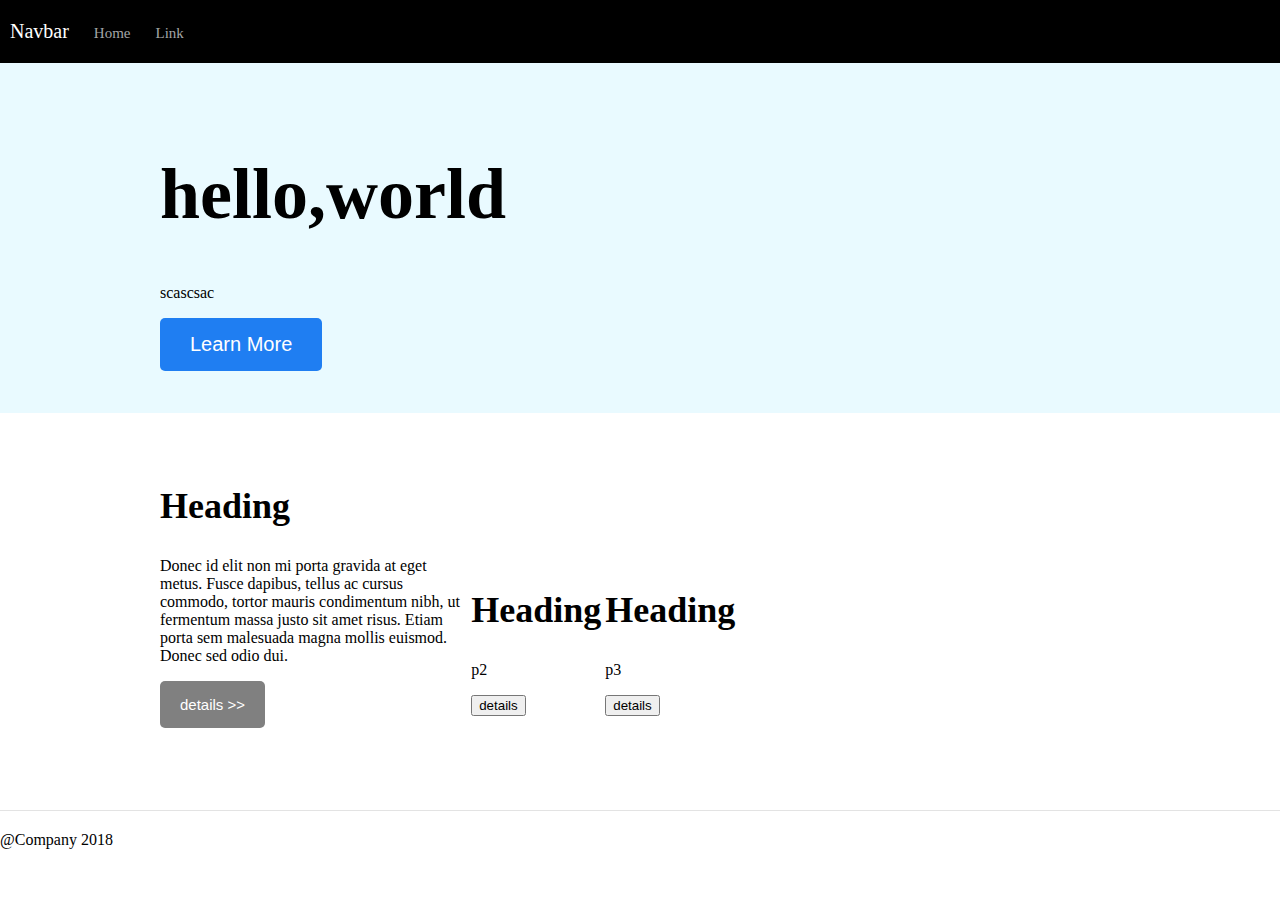
<file: homeworks/week2/hw1/index.html>
<head>
<meta charset="UFT-8" />
<meta name = "viewport" content = "width=device-width, initial-scale=1" />
<meta name="description" content="This is Mentor Program Week2 hw1.">

<link rel="stylesheet" type="text/css" href="style.css" />

<title>week2 hw1</title>
<body>
    <nav>
        <div class="nav-title">Navbar</div>
        <div class = "menu">
        <ul>
            <li><a>Home</a></li>
            <li><a>Link</a></li>
        </ul>
        </div>
    </nav>

    <header class="header">
        <div class="wrapper">
        <h1 class="title">hello,world</h1>
        <p>
            scascsac
        </p>
        <button class="btn-header">Learn More</button>
        </div>
    </header>

    <div class="wrapper">
        <div class="pack">
            <h2>Heading</h2>
            <p>Donec id elit non mi porta gravida at eget metus. Fusce dapibus, tellus ac cursus commodo, tortor mauris condimentum nibh, ut fermentum massa justo sit amet risus. Etiam porta sem malesuada magna mollis euismod. Donec sed odio dui.</p>
            <button class="btn-pack" name="details1">details &#062;&#062;</button>
        </div>
        <div class="pack">
            <h2>Heading</h2>
            <p>p2</p>
            <button>details</button>
        </div>
        <div class="pack">
            <h2>Heading</h2>
            <p>p3</p>
            <button>details</button>
        </div>
    </div>
    <footer>
        <div>@Company 2018</div>
    </footer>
</body>

</head>
</file>
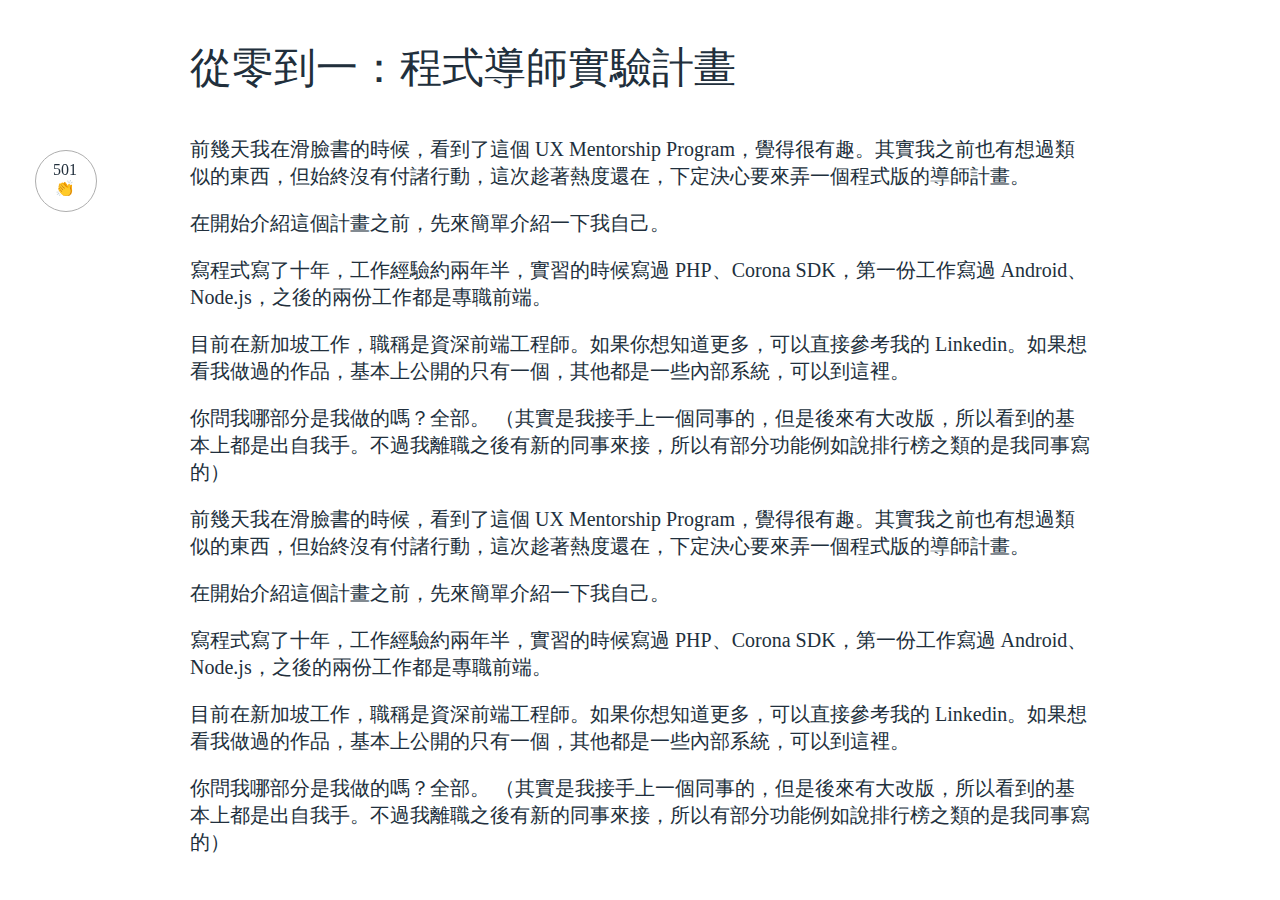
<file: homeworks/week2/hw2/index.html>
<!DOCTYPE html>
<head>
    <meta charset="UTF-8" />
	<meta name="viewport" content="width=device-width, initial-scale=1" />
	<meta name="description" content="This is Mentor Program Week2 hw2" />

    <title>Kris's hw2</title>

    <style>

        body{
            color:     #212f3c;
        }
    
        .clap{
            position: fixed;
            top: 150px;
            left: 35px;
            width: 60px;
            height: 60px;
            border-radius: 99em;
            border-style: solid;
            border-color: #ADADAD;
            border-width: 1px;
        }
    
        .clap:hover{
            border-color: #2F4F4F;
            cursor: pointer;
        }
        .clap-num{
            position:absolute;
            top: 10px;
            left: 17px;
        }
    
        .clap-hands{
            position:absolute;
            top: 28px;
            left: 19px;
        }
    
        .wrapper{
            margin: 30px auto;
            max-width: 900px;
            padding: 0 35px;
        }
    
        .title{
            font-size: 42px;
            margin: 40px 0;
        }
    
        .article{
            font-size: 20px;
        }
    
    
    
        @media screen and (max-width: 1120px){
            .clap{
                display: none;
            }
        }
    
        @media screen and (max-width: 900px){
            .title{
                font-size: 32px;
            }
    
            .article{
                font-size:  16px;
            }
        }
    
        </style>
</head>
<body>
    <div class="clap">
		<div class="clap-num">
			501
		</div>
		<div class="clap-hands">
			&#x1F44F;
		</div>
    </div>
    <div class="wrapper">
		<div class="title">
			從零到一：程式導師實驗計畫
		</div>
		<div class="article">
			<p>
				前幾天我在滑臉書的時候，看到了這個 UX Mentorship Program，覺得很有趣。其實我之前也有想過類似的東西，但始終沒有付諸行動，這次趁著熱度還在，下定決心要來弄一個程式版的導師計畫。 
			</p>
			<p>
				在開始介紹這個計畫之前，先來簡單介紹一下我自己。 
			</p>
			<p>
				寫程式寫了十年，工作經驗約兩年半，實習的時候寫過 PHP、Corona SDK，第一份工作寫過 Android、Node.js，之後的兩份工作都是專職前端。
			</p>
			<p>
				目前在新加坡工作，職稱是資深前端工程師。如果你想知道更多，可以直接參考我的 Linkedin。如果想看我做過的作品，基本上公開的只有一個，其他都是一些內部系統，可以到這裡。
			</p>
			<p>
				你問我哪部分是我做的嗎？全部。 （其實是我接手上一個同事的，但是後來有大改版，所以看到的基本上都是出自我手。不過我離職之後有新的同事來接，所以有部分功能例如說排行榜之類的是我同事寫的） 
			</p>
			<p>
				前幾天我在滑臉書的時候，看到了這個 UX Mentorship Program，覺得很有趣。其實我之前也有想過類似的東西，但始終沒有付諸行動，這次趁著熱度還在，下定決心要來弄一個程式版的導師計畫。 
			</p>
			<p>
				在開始介紹這個計畫之前，先來簡單介紹一下我自己。 
			</p>
			<p>
				寫程式寫了十年，工作經驗約兩年半，實習的時候寫過 PHP、Corona SDK，第一份工作寫過 Android、Node.js，之後的兩份工作都是專職前端。 
			</p>
			<p>
				目前在新加坡工作，職稱是資深前端工程師。如果你想知道更多，可以直接參考我的 Linkedin。如果想看我做過的作品，基本上公開的只有一個，其他都是一些內部系統，可以到這裡。
			</p>
			<p>
				你問我哪部分是我做的嗎？全部。 （其實是我接手上一個同事的，但是後來有大改版，所以看到的基本上都是出自我手。不過我離職之後有新的同事來接，所以有部分功能例如說排行榜之類的是我同事寫的） 
			</p>
		</div>
	</div>
</body>
</file>
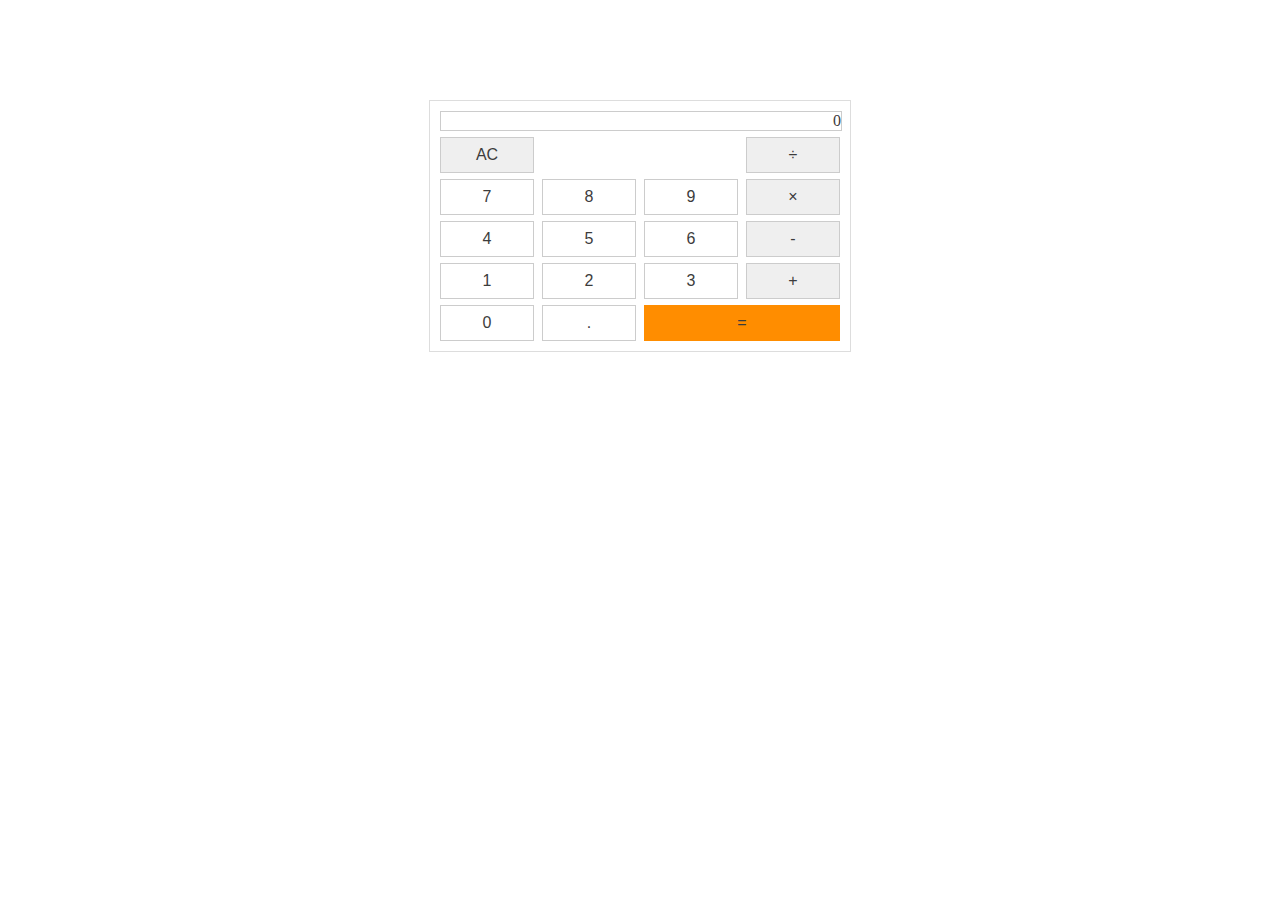
<file: homeworks/week4/hw1/index.html>
<!DOCTYPE html>
<html lang="zh-Hant-TW">
<head>
	<meta charset="UTF-8" />
	<meta name="viewport" content="width=device-width, initial-scale=1" />

	<title>week4 hw1</title>

	<style>

		body{
			margin:0;
		}
		.wrapper{
		width: 400px;
        margin: 100px auto;
        padding: 10px;
        border-width: 1px;
        border-style: solid; 
        border-color: #DDDDDD;
		}
		#result{
			width: 100%;
			border-width: 1px;
			border-style: solid; 
			border-color: #CCCCCC;
			text-align: right;
			color: #3c3c3c;
		}
		
		.row{
			display: flex;
			justify-content: space-between;
		  }
		  .row-btn{
			display: flex;
        	justify-content: space-between;
		  }
		  .row-btn > button{
			width: 94px;
			height: 36px;
			display: inline-block;
			margin-top: 6px;
			border-width: 1px;
			border-style: solid; 
			border-color: #CCCCCC;
			font-family: sans-serif;
			font-size: 16px;
			color: #3c3c3c;
		}
		  .row-btn > button:hover{
			  cursor: pointer;
			  border-color: #AAAAAA;
		  }
		  .nums{
			background: #FFFFFF;
			}
			#equal{
        width: 196px;
        background: #ff8d00;
        border-style: none;
      }

      #equal:hover{
        background: #ea8200;
      }
		/* .row-btn{
			display: inline-block;
		} */
	</style>

	<script>

		let operator = '',
			perand = '0',
          	hasOperator = false;

		/* DOMContentLoaded事件是當document被完整的讀取跟解析後就會被觸發
        不會等待 stylesheets, 圖片和subframes完成讀取 */
        
        /* 如果 <script> 被放在 <link rel="stylesheet" ...>後面的話
        須等到前面的stylesheet載入並完成解析，此時 DOMContentLoaded才會被觸發。 */

		document.addEventListener('DOMContentLoaded', ()=>{

		/* 
			document.querySelector('.btn-pad').addEventListener("click", function(e){
  			document.getElementById("demo").innerHTML = e;
			下面的寫法等於上面的寫法,只是function寫法不同
		}); */
        document.querySelector('.btn-pad').addEventListener('click', e =>{

			// 將id="result"的元素取出放到result中
          let result = document.getElementById('result');
          
		  /*  e(如果是滑鼠點擊,為object MouseEvent)的
		  e.target=>滑鼠點擊目標,如果是按鈕則為 HTMLButtonElement 
		  e.target.className => 就是該Button元素(Element)的className
		  */
          if( e.target.className === 'nums' ){

			//如果結果欄位不為0,且沒有任何暫存運算子
            if( result.innerText !== '0' && !hasOperator ){

				//如果點擊的目標(e.target)的innerText是小數點
              if( e.target.innerText === '.' ) {

                //檢查是否重複按了小數點,如果沒有點過小數點,則將result欄位的值加上小數點符號
                if( !result.innerText.includes('.') ) result.innerText += e.target.innerText;

              }
			  //如果點擊的目標(e.target)的innerText不是小數點,是數字,就可以直接加上
			  else{

                result.innerText += e.target.innerText;

              }

            }
			//如果結果欄位不為0,且已經暫存運算子(hasOperator = true 表示上一輪按了operator)
			//這裡是處理result欄位顯示的數字,還沒做運算處理
			else if( result.innerText !== '0' && hasOperator){

              //hasOperator = true 表示上一輪按了operator
			  //選了小數點,再顯示結果的地方顯示需要運算的數字並加上0.
              if( e.target.innerText === '.' ) result.innerText = '0.';
			  //沒有點選小數點,則直接顯示要做運算的數字
              else result.innerText = e.target.innerText;
				//將hasOperator設為false
              hasOperator = false;

            }else{
				
			  //如果結果欄位是0,而且點選小數點,直接在結果欄位後面加上小數點
              if( e.target.innerText === '.' ) result.innerText += e.target.innerText;
			  
			  //其他則直接在結果欄位顯示數字
              else result.innerText = e.target.innerText;
            }
          }
		  //如果點選的是運算子,將螢幕上的數字暫存,並將運算子(e.target.innerText)暫存
          if(e.target.className === 'operator'){

            //如果按了operator 將螢幕上的數字與operator暫存
            operand = result.innerText;

            operator = e.target.innerText;

            //hasOperator = true 表示下一輪按新數字
            hasOperator = true;

          }
		  /* 點選 = 按鈕,對暫存的運算子做判斷
		  在螢幕(result.innerText)上顯示結果
		  因為有可能有小數點,需要用parseFloat轉換成浮點數作運算 
		  operand為原始暫存的數字,result.innerText為點選運算子後,選擇的數字
		  所以要用原始暫存的數字對result.innerText進行運算
		  */
           if( e.target.id === 'equal' ){

            if( operator === '+' ) result.innerText = parseFloat( operand ) + parseFloat( result.innerText );
            if( operator === '-' ) result.innerText = parseFloat( operand ) - parseFloat( result.innerText );
            if( operator === '×' ) result.innerText = parseFloat( operand ) * parseFloat( result.innerText );
            if( operator === '÷' ) result.innerText = parseFloat( operand ) / parseFloat( result.innerText );

          }

		  /* 選擇AC表示清空,對螢幕上的內容變更為0還有operator暫存清空,還有operand變更為0
		  */
          if( e.target.id === 'ac' ){

             result.innerText = '0';
             operator = '';
             operand = '0';

          }
        })
      })
	</script>

</head>
<body>
	<div class="wrapper">

			<div id="result">0</div>
			
			<div class="btn-pad">
	  
			  <div class="row-btn">
				<button id="ac">AC</button>
				<button class="operator">÷</button>
			  </div>
	  
			  <div class="row-btn">
				<button class="nums">7</button>
				<button class="nums">8</button>
				<button class="nums">9</button>
				<button class="operator">×</button>
			  </div>
	  
			  <div class="row-btn">
				<button class="nums">4</button>
				<button class="nums">5</button>
				<button class="nums">6</button>
				<button class="operator">-</button>
			  </div>
	  
			  <div class="row-btn">
				<button class="nums">1</button>
				<button class="nums">2</button>
				<button class="nums">3</button>
				<button class="operator">+</button>
			  </div>
	  
			  <div class="row-btn">
				<button class="nums">0</button>
				<button class="nums">.</button>
				<button id="equal">=</button>
			  </div>
	  
			</div>
		  </div>
</body>
</html>
</file>
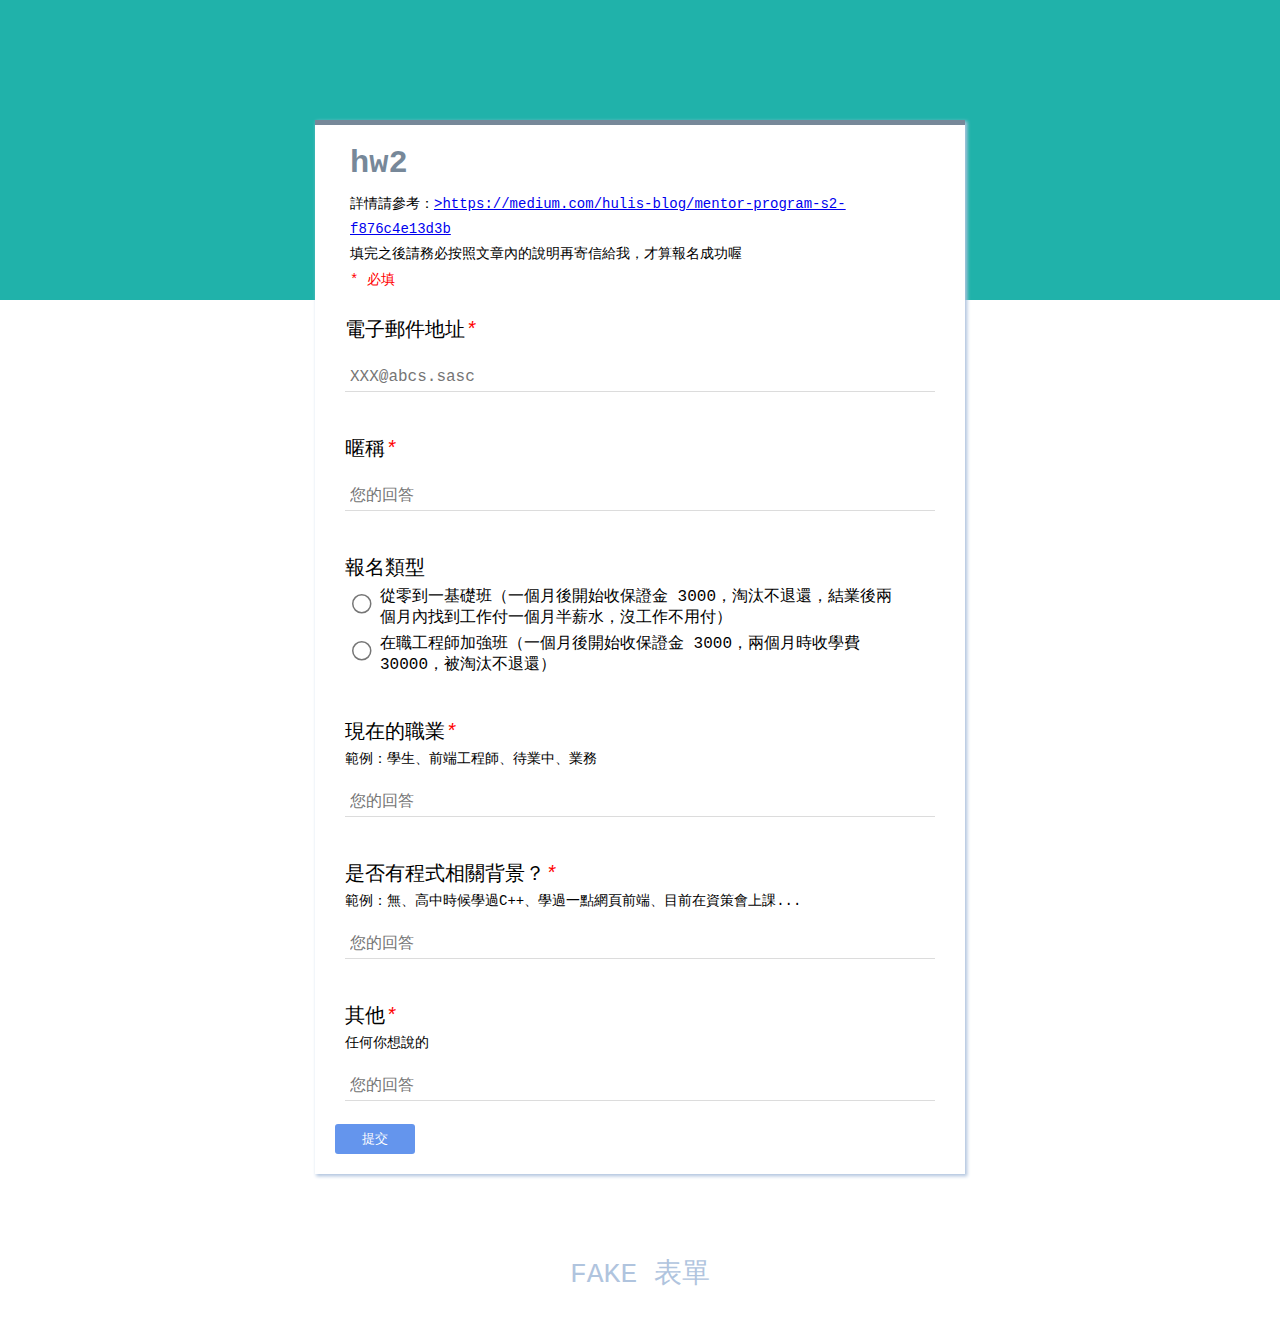
<file: homeworks/week4/hw2/index.html>
<!DOCTYPE html>
<html lang="zh-Hant-TW">
	<head>
        <meta charset="UTF-8" />
        <meta name="viewport" content="width=device-width, initial-scale=1" />
        <title>Form</title>
    <style>
        *{
            margin: 0;
            padding: 0;
            box-sizing: border-box;
            font-family: 'Courier New', Courier, monospace;
        }
        .banner{
            background-color: lightseagreen;
            width: 100%;
            height: 40%;
            position: absolute;
            z-index: -1;
        }
        footer{
            padding: 50px;
            width: 80%;
            text-align: center;
            position: relative;
            top: 150px;
            margin: 0 auto;
            font-size: 28px;
            color: lightsteelblue;

        }
        .container{
            position: relative;
            top: 120px;
            background-color: white;
            max-width: 650px;
            border-top: 5px solid lightslategray;
            padding: 20px ;
            margin: 0 auto;
            box-shadow: 1.8px 1.8px 3.5px 1px lightsteelblue;
        }
        @media screen and (max-width: 500px){
            .banner{
                height: 25%;
            }
            .container{
                top: 80px;
            }
        }
        @media screen and (max-width: 700px){
            .container{
                width: 80%;
            }
        }
        @media screen and (min-width: 900px){
            .banner{
                height: 300px;
            }
        }
        .header{
            padding-left: 15px;
        }
        .header h1{
            color: lightslategray;
        }
        .description{        
            margin-top: 10px;    
            font-size: 14px;
            line-height: 1.8em;
        }
        .question{
            padding: 20px 10px;
            margin: 3px 0;
            display: flex;
            flex-direction: column;
            font-size: 20px;
            border-radius: 2px;
        }
        .question .example{
            margin-top: 5px;
            font-size: 14px;
        }
        .question input{
            margin-top: 20px;
            padding: 5px;
            font-size: 16px;
            border: none;
            border-bottom: 1px solid gainsboro;
            transition: border 0.3s ease-in;
        }
        input:focus{
            border-bottom: 3px solid #db4437;
        }

        .invalid{
            color: #db4437;
            margin-top: 15px;
            font-size: 16px;
        }
        .fieldset, 
        .fieldset * {
            margin: 0;
            border: none;
            padding: 0;
        }
        .radiochoose{
            display: flex;
            align-content: flex-start;
            padding-left: 5px;
            margin-top: 5px;
        }
        .radioinput{
            position: relative;
            width: 30px;
        }
        input[type='radio']{
            border: none;
            border-bottom: 1px solid gray;
            margin: 0;
            padding: 0;
            text-align: center;
            position: absolute;
            top: 50%;
            left: 50%;
            transform: scale(1.5) translate(-50%,-50%)

        }
        .radiolabel{
            display: block;
            width: 90%;
            font-size: 16px;
        }
        .submit{
            width: 80px;
            height: 30px;
            padding: 5px;
            background-color: cornflowerblue;
            border: none;
            color: white;
            border-radius: 3px;
        }
        .submit:hover{
            cursor: pointer;
        }
    </style>
    </head>

	<body>
        <div class="background">
            <div class='banner'></div>
            <div class='container'>
            <header class='header'>
                <h1>hw2</h1>
                <div class='description'>
                <p>
                        詳情請參考：<a href="https://medium.com/hulis-blog/mentor-program-s2-f876c4e13d3b" target="_blank">>https://medium.com/hulis-blog/mentor-program-s2-f876c4e13d3b</a>
                </p>
                <p>填完之後請務必按照文章內的說明再寄信給我，才算報名成功喔</p>
                <p style="color:red;">* 必填</p>
                </div>
            </header>
            <form action='success.html'>
                <div class="question">
                    <span>電子郵件地址<em style="color: red">*</em></span>
                    <input type="text" name="email" placeholder="XXX@abcs.sasc" required>
                </div>
                <div class="question">
                    <span>暱稱<em style="color: red">*</em></span>
                    <input type="text" name="nickname" placeholder="您的回答" required>
                </div>
                <div class="question">
                    <fieldset class='fieldset'>
                        <legend class='legend'>報名類型</legend>
                        <div class="radiochoose">
                            <div class='radioinput'><input type='radio' id='beginner' name='class' value='beginner' required></div>
                            <div class='radiolabel'><label for='beginner'>從零到一基礎班（一個月後開始收保證金 3000，淘汰不退還，結業後兩個月內找到工作付一個月半薪水，沒工作不用付）</label></div>
                        </div>
                        <div class='radiochoose'>
                            <div class='radioinput'><input type='radio' id='engineer' name='class' value='engineer'></div>
                            <div class='radiolabel'><label for='engineer'>在職工程師加強班（一個月後開始收保證金 3000，兩個月時收學費 30000，被淘汰不退還）</label></div>
                        </div>
                    </fieldset>
                </div>

                <div class='question'>
                    <span>現在的職業<em style="color:red;">*</em></span>
                    <span class='example'>範例：學生、前端工程師、待業中、業務</span>
                    <input type="text"" name='job' placeholder='您的回答' required>
                </div>
                <div class="question">
                    <span>是否有程式相關背景？<em style="color:red;">*</em></span>
                    <span class="example">範例：無、高中時候學過C++、學過一點網頁前端、目前在資策會上課...</span>
                    <input type="text" name='background' placeholder='您的回答' required>
                </div>
                <div class="question">
                        <span>其他<em style="color:red;">*</em></span>
                        <span class="example">任何你想說的</span>
                        <input type="text" name='background' placeholder='您的回答'>
                </div>

                <input class="submit" type="submit" name="submit" value="提交" onclick="check()">

            </form>
            </div>
            <footer>
                    FAKE 表單
            </footer>
        </div>
    </body>
    <script>
        function check(){
            // Get all elements in the document with type input
            var input = document.querySelectorAll('input');
            for(i=0;i<input.length;i++){
                
                // 如果 input 元素中的数据是合法的返回 true，否则返回 false。
                if(!input[i].checkValidity()){
                    if(input[i].type == "radio"){
                        var fieldset = document.querySelector('.fieldset');
                        fieldset.parentElement.style.backgroundColor='rgb(255,182,193,0.4)';
                        fieldset.parentElement.appendChild(Invalid());
                    }else{
                        input[i].parentElement.style.background="rgb(255,182,193,0.4)";
                        input[i].parentElement.appendChild(Invalid());
                    }
                }
            }
        }

        function Invalid(){
                var invalid = document.createElement('div')
                invalid.className = 'invalid'
                invalid.innerText = '這是必填問題'
                return invalid
        }
    </script>
</html>
</file>
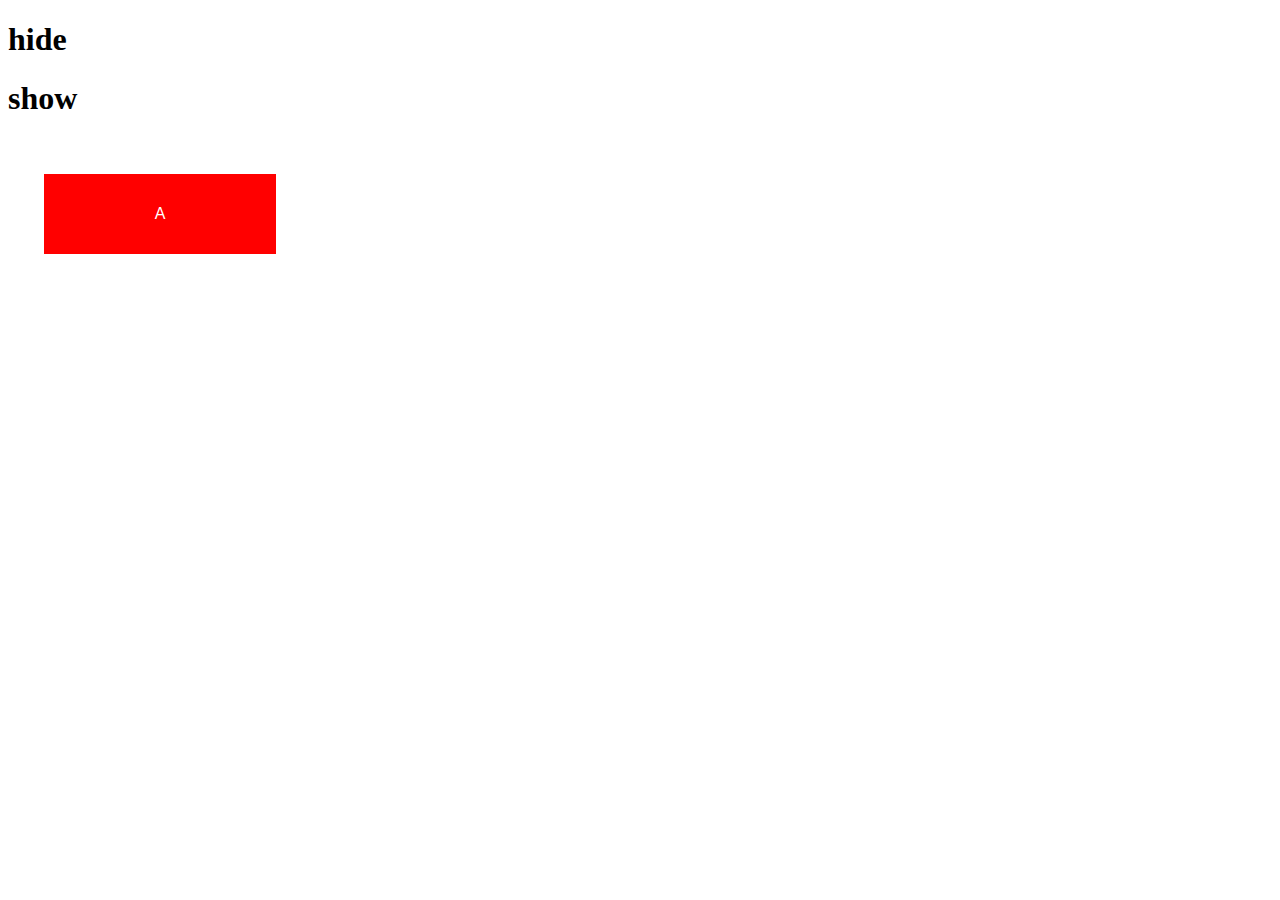
<file: homeworks/week4/hw4/index.html>
<!DOCTYPE html>
<html>
    <head>
    <meta charset="UTF-8" />
	<meta name="viewport" content="width=device-width, initial-scale=1" />
	<meta name="description" content="This is Mentor Program Week4 hw4" />
    <title>Kris's hw2</title>
    <style>
        .block{
				display: inline-block;
				width: 232px;
				height: 80px;
				background-color: red;
				color: white;
				margin: 36px;
				text-align: center;
				line-height: 80px;
				font-family: sans-serif;
			}
    </style>
    </head>

    <body>
        <h1 class="hide">hide</h1>
        <h1 class='show'>show</h1>

        <div class="block">A</div>
    </body>
    <script>
      //var hide = q('.hide');
      //var show = q('.show');
      var A = q('.block');

      var pressHide = document.querySelector('.hide');
      var pressShow = document.querySelector('.show');
      
      pressHide.addEventListener('click',() => A.hide());

      pressShow.addEventListener('click', ()=> A.show());

      //hide.hide() // 隱藏
      //show.show() // 顯示
       
      function q(element){
          let selected = document.querySelector(element);
          let newObj = {
              hide:  function(){
                  selected.style.display = "none";
              },
              show: function(){
                selected.style.display = '';
              }
          }
          return newObj;
      };
    </script>
</html>
</file>
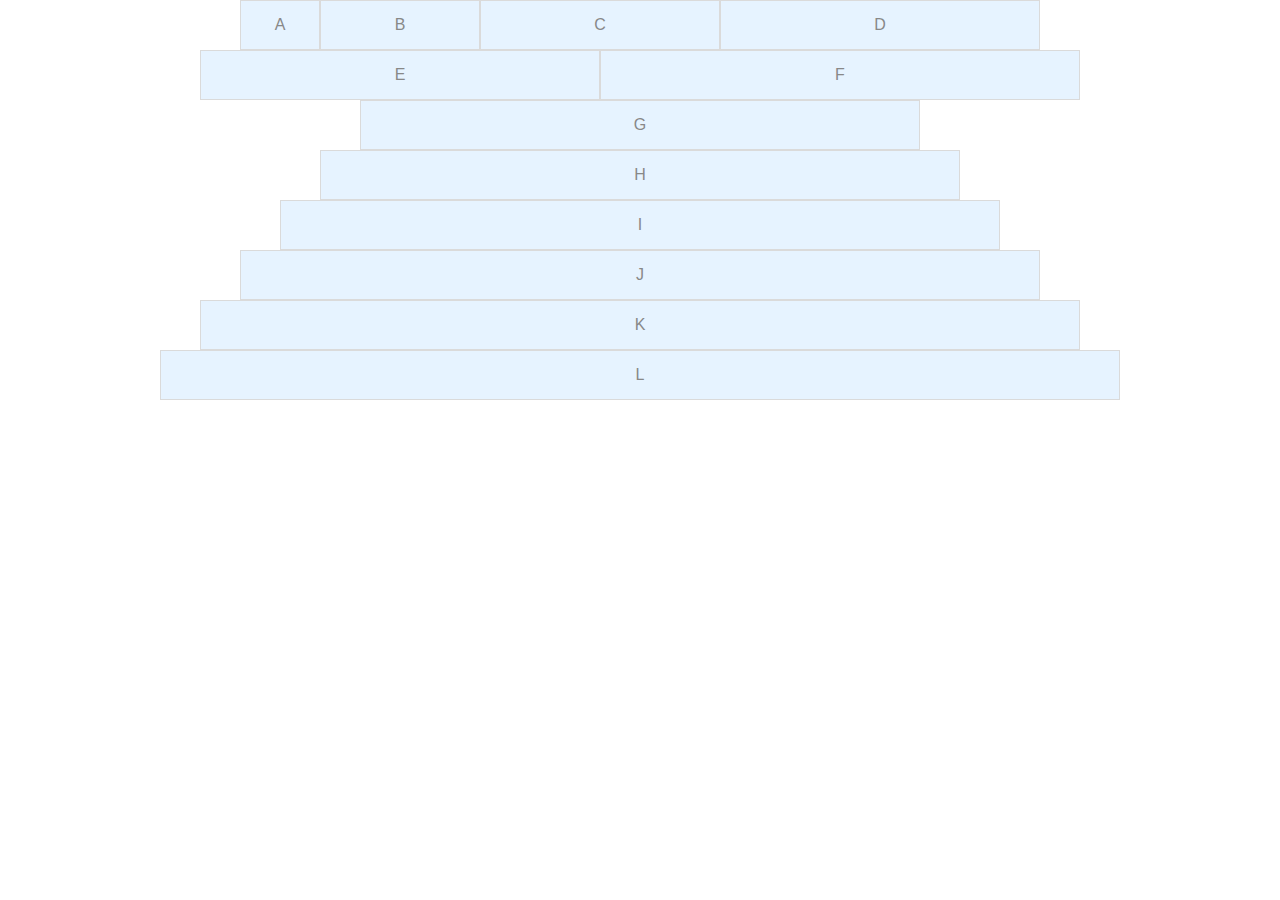
<file: homeworks/week7/hw1/index.html>
<!DOCTYPE html>
<html>
    <head>
            <meta charset="utf-8" />
            <meta http-equiv="X-UA-Compatible" content="IE=edge">
            <title>Grid System</title>
            <meta name="viewport" content="width=device-width, initial-scale=1">
            <link rel="stylesheet" type="text/css" href="style2.css" />
    </head>
    <body>
            <div class="container">
                    <div class="col-1">A</div>
                    <div class="col-2">B</div>
                    <div class="col-3">C</div>
                    <div class="col-4">D</div>
                    <div class="col-5">E</div>
                    <div class="col-6">F</div>
                    <div class="col-7">G</div>
                    <div class="col-8">H</div>
                    <div class="col-9">I</div>
                    <div class="col-10">J</div>
                    <div class="col-11">K</div>
                    <div class="col-12">L</div>
                </div>
    </body>
</html>
</file>
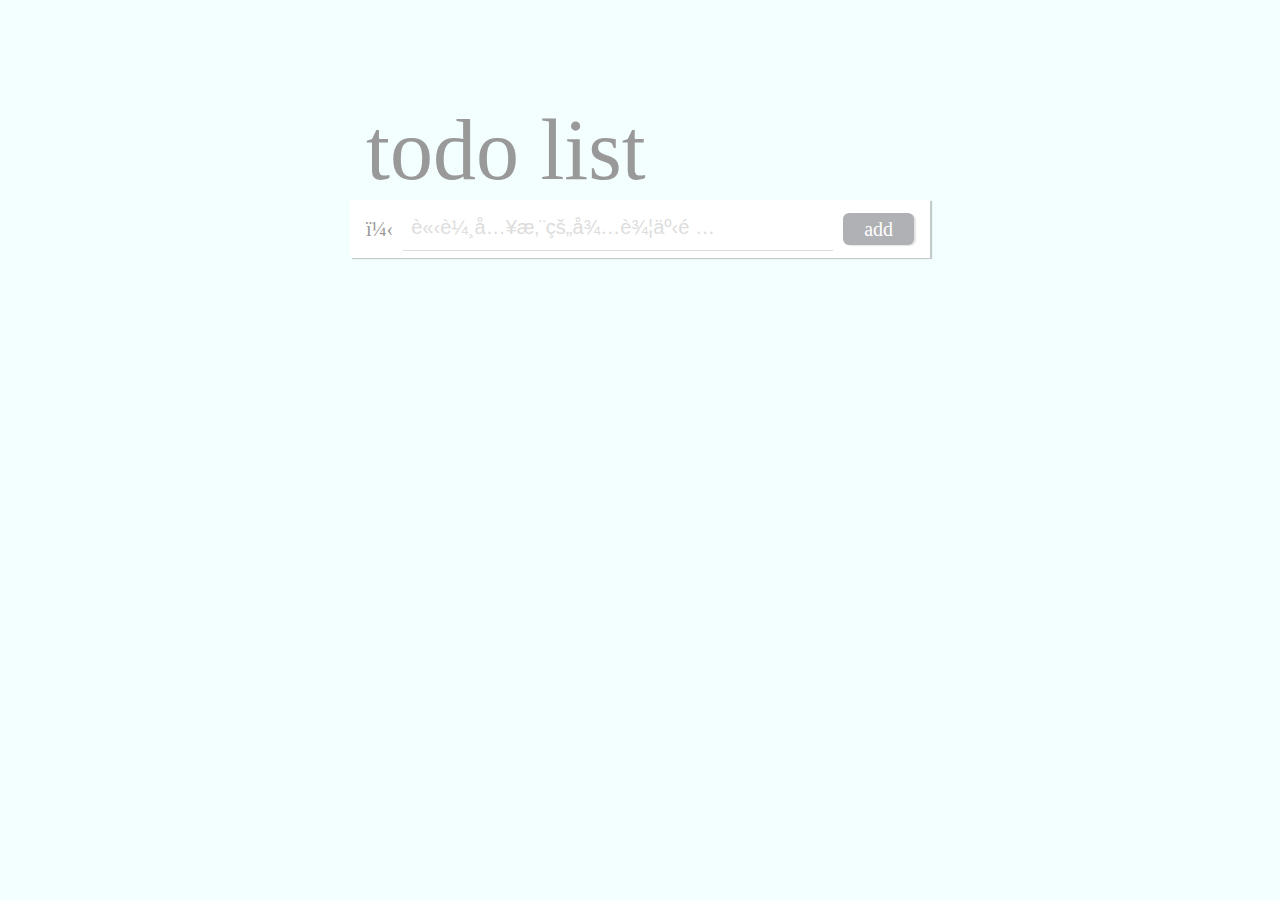
<file: homeworks/week7/hw2/index.html>
<!DOCTYPE>
<html>
    <head>
        <title>To Do List</title>
        <meta name="viewport" content="width=device-width,initial-scale=1" />
        <meta name="description" content="This is To Do List" />
        <meta charset="uft-8">
        <link rel="stylesheet" type="text/css" media="screen" href="./style.css">
        <link href="https://fonts.googleapis.com/css?family=Fira+Sans" rel="stylesheet"> 
        <script src="https://code.jquery.com/jquery-3.3.1.js"></script>
    </head>
    <body>
        <div class="todo__title">todo list</div>

        <div class="container">
            <div class="todo-item">
            <div class="todo__add-icon unselectable">＋</div>
            <input class="todo__input type="text" placeholder="請輸入您的待辦事項" autofocus />
            <!-- autofocus 可以自動 focus 在 html 標籤上 -->
            <div class="todo__add-btn unselectable">add</div>
            </div>
        </div>
    </body>
    <script>
     $(document).ready( ()=>{
         $('.todo__add-btn').click( ()=>{
            if($('.todo__input').val()!==''){
                
                //取得<div class="todo-item"></div>元素
                var todoItem = $('<div class="todo-item"></div>');

                //在每個todoItem 元素結尾插入內容
                todoItem.append('<div class="todo__completed-btn unselectable"></div>',
                            '<div class="todo__content"></div>',
                            '<div class="todo__del-btn"><img src="close.jpg" /></div>');

                todoItem.children('.todo__content').text( $('.todo__input').val() );

                //新增待辦事項到最上面
                //尋找 dom中的第一個 todo-item 並在後面加上 todoItem
                $('.todo-item').first().after(todoItem);

                //新增後清空輸入框
                //給予.todo__input空值
                $('.todo__input').val('');

                }
         });
         //完成待辦事項按鈕處理。有DOM Ready之後才生成的元件，要使用 on 掛載event listener
        /* 修正一下上面這句註解：
        $(document).on('click', '.abc', function(){doing...}) 的意思，好像比較接近
        掛載eventListener在document上，但是 e.target.className === "abc" 時，才執行callback function的內容。
        而不是動態掛載 eventListener 到每一個 className === "abc" 的元件上
        */
        $(document).on('click','.todo__completed-btn',function(){

            if(!$(this).html()){
                //打勾並且畫刪除線
                $( this ).html('&radic;');
                $( this ).next().css( 'text-decoration-line', 'line-through' );
            }else{
                $( this ).html('');
                $( this ).next().css( 'text-decoration-line', 'none' );
            };
        });
        //刪除待辦事項按鈕處理
        $(document).on('click','.todo__del-btn',function(){
            $( this ).parent().remove();
        });
     } );
    </script>
</html>
</file>
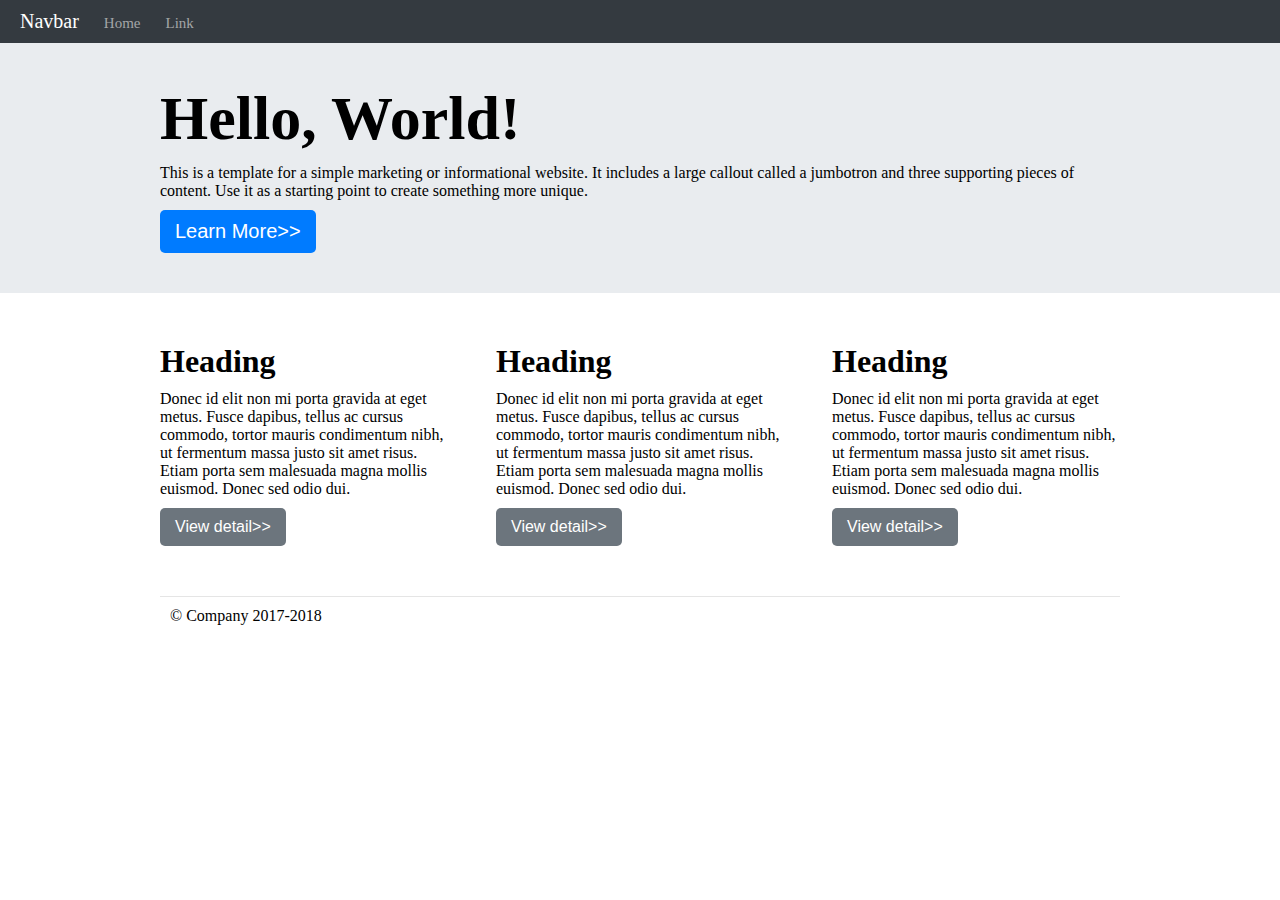
<file: homeworks/week2/hw1/index2.html>
<head>
<meta charset="UFT-8" />
<meta name = "viewport" content = "width=device-width, initial-scale=1" />
<meta name="description" content="This is Mentor Program Week2 hw1.">

<link rel="stylesheet" type="text/css" href="style2.css" />

<title>week2 hw1</title>
<body>
    <nav>
        <div class="nav-title">Navbar</div>
        <div class = "menu">
        <ul>
            <li><a>Home</a></li>
            <li><a>Link</a></li>
        </ul>
        </div>
    </nav>

    <header id="header">
        <div class="header__block">
            <h1 class="header__title">Hello, World!</h1>
            <div class="header__content">This is a template for a simple marketing or informational website. 
                It includes a large callout called a jumbotron and three supporting pieces of content. 
                Use it as a starting point to create something more unique.</div>
            <button class="header__btn">Learn More>></button>
        </div>
    </header>
    
    <main id="content"">
        <div class="col">
            <h2 class="col__title">Heading</h2>
            <div class="col__content">Donec id elit non mi porta gravida at eget metus. 
                Fusce dapibus, tellus ac cursus commodo, tortor mauris condimentum nibh, ut fermentum massa justo sit amet risus. 
                Etiam porta sem malesuada magna mollis euismod. Donec sed odio dui.</div>
            <button class="col__btn">View detail>></button>
        </div>
        <div class="col">
            <h2 class="col__title">Heading</h2>
            <div class="col__content">Donec id elit non mi porta gravida at eget metus. 
                    Fusce dapibus, tellus ac cursus commodo, tortor mauris condimentum nibh, ut fermentum massa justo sit amet risus. 
                Etiam porta sem malesuada magna mollis euismod. Donec sed odio dui.</div>
            <button class="col__btn">View detail>></button>
        </div>
        <div class="col">
                <h2 class="col__title">Heading</h2>
                <div class="col__content">Donec id elit non mi porta gravida at eget metus. 
                    Fusce dapibus, tellus ac cursus commodo, tortor mauris condimentum nibh, ut fermentum massa justo sit amet risus. 
                    Etiam porta sem malesuada magna mollis euismod. Donec sed odio dui.</div>
                <button class="col__btn">View detail>></button>
        </div>
    </main>

    <footer id="footer"">&copy Company 2017-2018</footer>

</body>

</head>
</file>
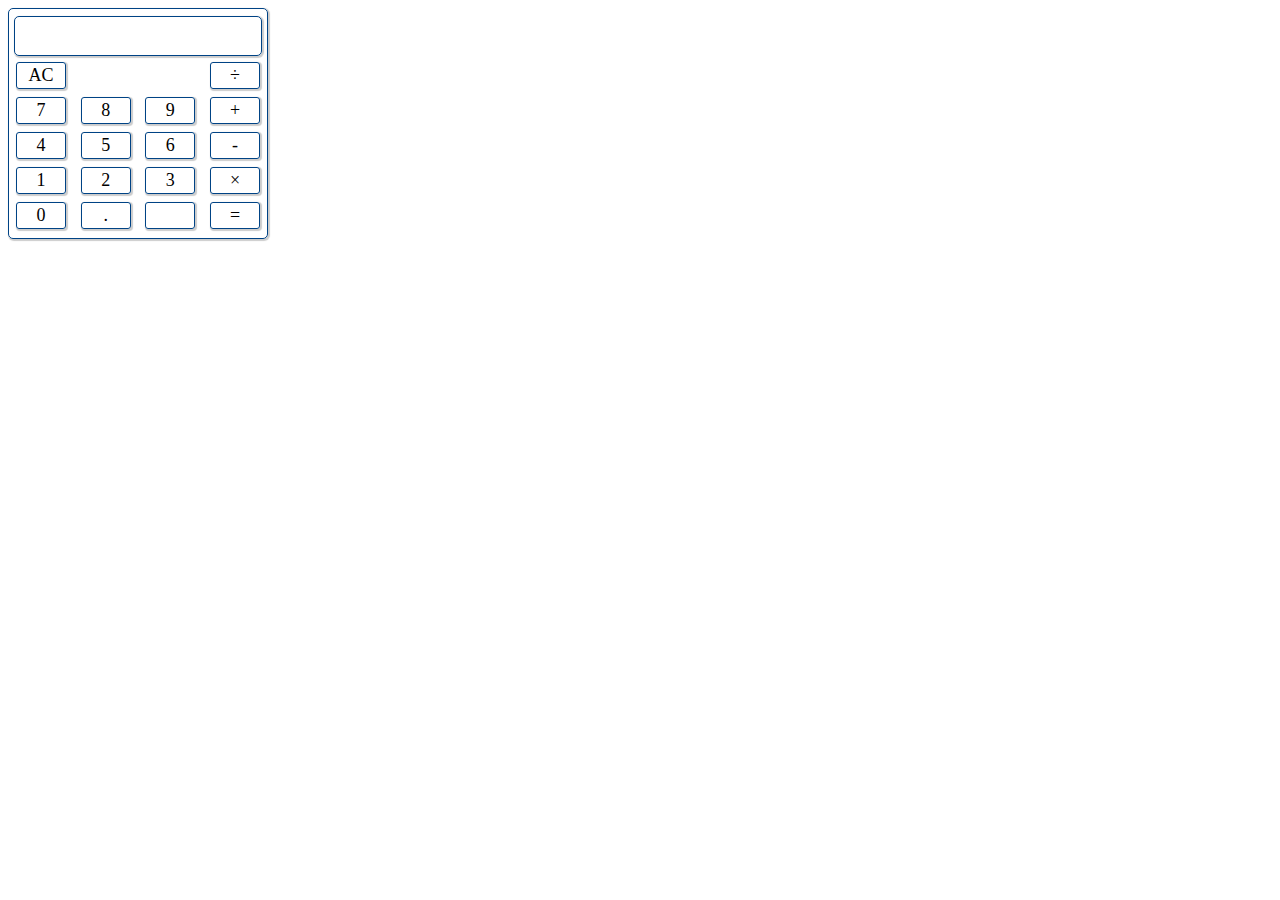
<file: homeworks/week4/hw1/index2.html>
<!DOCTYPE html>
<html>
    <head>
        <title>Caculator</title>
        <meta name="viewport" content="width=device-width, initial-scale=1">
        <meta charset="utf-8">

        <style>
            *{
                box-sizing:border-box;
            }
            #frame{
                padding: 5px;
                font-size: 18px;
                display: flex;
                flex-wrap: wrap-reverse;
                width: 260px;
                border: 1px solid #004385;
                border-radius: 5px;
                box-shadow: 1px 1px 1px 1px #ccc;
            }
            .row{
                width: 250px;
                display: flex;
                justify-content: space-between;
                margin: 2px auto;
            }
            .btn{
                display: inline-block;
                width: 50px;
                margin: 2px;
                text-align: center;
                border: 1px solid #004385;
                border-radius: 3px;
                transition: background 0.3s;
                padding: 2px;
                box-shadow: 1px 1px 1px 1px #ccc;
                
            }
            .btn:hover{
                cursor: pointer;
                color: #93e1d8;
                background: #004385;
            }
            .btn:active{
                border: 1px solid 
            }
            .result{
                padding: 0 10px;
                width: 250px;
                height: 40px;
                line-height: 40px;
                margin: 2px auto;
                border: 1px solid #004385;
                border-radius: 5px;
                box-shadow: 1px 1px 1px 1px #ccc;
                text-align: right;
            }
        </style>
    </head>
    <body>
        <div id='frame'>
            <div class='row'>
                    <span class='btn'>0</span>
                    <span class='btn'>.</span>
                    <span class='btn'></span>
                    <span class='btn eql'>=</span>
            </div>
            <div class='row'>
                <span class='btn'>1</span>
                <span class='btn'>2</span>
                <span class='btn'>3</span>
                <span class='btn'>&times;</span>
            </div>
            <div class='row'>
                <span class='btn'>4</span>
                <span class='btn'>5</span>
                <span class='btn'>6</span>
                <span class='btn'>-</span>
            </div>
            <div class='row'>
                <span class='btn'>7</span>
                <span class='btn'>8</span>
                <span class='btn'>9</span>
                <span class='btn'>+</span>
            </div>
            <div class='row'>
                <span class='btn'>AC</span>
                <span class='btn'>&divide;</span>
            </div>
            <div class='result'></div>
        </div>

    </body>

    <script>
        var btn = document.querySelectorAll('.btn')
        var monitor = document.querySelector('.result')
        let result = ''
        for(var i=0; i<btn.length; i++){
            let value = btn[i].innerText;
            btn[i].addEventListener('click',()=>{
                switch(value){
                    case 'AC':
                        result = ''
                        print(result, monitor)
                        break
                    case '=':
                        result = caculAnswer(result, monitor);
                        print(result, monitor)
                        break
                    default:
                        result += value
                        print(result, monitor)
                }
            })
        }

        function print(result, monitor){
            monitor.innerText = result
        }

        function caculAnswer(str, result){
            let a = 0
            let b = 0
            for(var i=0; i<str.length; i++){
                switch(str[i]){
                    case '+': 
                        a = str.slice(0,i)
                        b = str.slice(i+1)
                        return (parseFloat(a)+parseFloat(b))
                    case '-': 
                        a = str.slice(0,i)
                        b = str.slice(i+1)
                        return (parseFloat(a)-parseFloat(b))
                    case '×': 
                        a = str.slice(0,i)
                        b = str.slice(i+1)
                        return (parseFloat(a)*parseFloat(b))
                    case '÷':                  
                        a = str.slice(0,i)
                        b = str.slice(i+1)
                        return (parseFloat(a)/parseFloat(b))
                }
            }
        }

        


    </script>
</html>
</file>
<file: homeworks/week2/hw1/style.css>
body {
    margin:0;
    font-family: border-box;
}

nav {
    background: black;
    color: white;
    font-size: 20px;
    /* margin: 0; */
    /* width: 100%; */
    /* position: fixed; */
}
.nav-title{
    margin: 0px 10px;
    font-size: 20px;
}
nav > div{
    display: inline-block;
}
nav > div.menu > ul{
    padding: 0;
}
nav > div.menu > ul > li{
    display: inline;
    margin: 0px 10px;
    font-size: 15px;
    color: #A3A5A7;
}

.menu > ul > li > a:hover{
    color: white;
    cursor: pointer;
}


header{
    
    background: #E9FAFF;
}
.wrapper{
    max-width: 960px;
    margin: 0 auto;
    padding: 42px 25px;
}

.title{
    font-size: 72px;
}

.btn-header{
    background-color: #1F7EF2;
    color: white;
    border: none;
    border-radius: 5px;
    padding: 15px 30px;
    text-align: center;
    font-size: 20px;
    transition: background-color 0.3s;
    -webkit-transition: background-color 0.3s;
}
.btn-header:hover{
    background-color: #0060D5;

}
.pack{
    display: inline-block;
    max-width: 32%;
}

h2{
    font-size: 36px;
}

.btn-pack{
    background-color: gray;
    color: white;
    border: none;
    border-radius: 5px;
    padding: 15px 20px;
    text-align: center;
    font-size: 15px;
    transition: background-color 0.3s;
    -webkit-transition: background-color 0.3s;
}

.btn-pack:hover{
    background-color: #7A7A7A;

}

footer{
    border-top-color: #E3E3E3;
    border-top-width: 1px;
    border-top-style: solid;
    margin-top: 40px;
    padding: 20px 0;
}

@media screen and (max-width: 750px){
    .header{
        padding-top:20px;
    }
    .wrapper{
        padding-top:22px;
    }
    .pack{
        display: block;
        max-width: 100%;
        margin-top: 20px;
    }
}
</file>
<file: homeworks/week7/hw1/style2.css>
:root {
	--container-width: 960px;
}
* {
	margin: 0;
	padding: 0;

}
.container {
	max-width: var( --container-width );
	display: flex;
	margin: 0 auto;
	justify-content: center; /* 项目位于容器的中心 */
    flex-wrap: wrap;  /* 超過大小自動換行 */
	/*
	子元素超過container寬度，則換行。
	如果沒有設定此規則，container下所有子元素會擠在同一行，
	且子元素的width設定也會失效。
	*/
}
.container div {
	background-color: #e6f3ff;
	border: 1px solid #DADADA;
	box-sizing: border-box;
	height: 50px;
	text-align: center;
	line-height: 48px;
	font-family: sans-serif;
	color:#888888;
}
.col-1 {
	width: calc( 100% / 12 * 1);
}
.col-2 {
	width: calc( 100% / 12 * 2);
}
.col-3 {
	width: calc( 100% / 12 * 3);
}
.col-4 {
	width: calc( 100% / 12 * 4);
}

.col-5 {
	width: calc( 100% / 12 * 5);
}

.col-6 {
	width: calc( 100% / 12 * 6 );
}

.col-7 {
	width: calc( 100% / 12 * 7);
}

.col-8 {
	width: calc( 100% / 12 * 8);
}

.col-9 {
	width: calc( 100% / 12 * 9);
}

.col-10 {
	width: calc( 100% / 12 * 10 ) ;
}

.col-11 {
	width: calc( 100% / 12 * 11);
}

.col-12 {
	width: calc( 100% / 12 * 12);
}
@media only screen and ( max-width: 720px ) {

	[class*="col-"] {
		width: 100%;

	}

}
</file>
<file: homeworks/week7/hw2/style.css>
:root{
    --todo-width: 580px;
    --text-color: #999999;
}

*{
	box-sizing: border-box;
}
body{
    background: #f2fefff0;
}
.todo__title{
    max-width: var(--todo-width);
    margin: 100px auto 0;
	padding: 0 16px;
	font-family: 'Poiret One', cursive;
	font-size: 86px;
	color: var(--text-color);
}
.container{
	max-width: var(--todo-width);
	margin: 0 auto;
	background-color: white;
	box-shadow: 2px 1px 1px rgba(0, 0, 0, .2);
}
.todo-item{
	width: 100%;
	height: 58px;
	border-bottom: 1px solid #DDDDDD;
	line-height: 56px;
	padding: 6px 16px;
	display: flex;
	align-items: center;

}
.todo-item:last-child{
	border-bottom: none;
}
.todo__add-icon{
	color: var(--text-color);
	font-size: 20px;
}
.todo__add-icon:hover{
	cursor: default;
}
.todo__input{
	border: none;
	border-bottom: 1px solid #DDDDDD;
	width: 80%;
	height: 44px;
	color: var(--text-color);
	font-size: 16px;
	font-family: 'Heiti TC', 'Microsoft JhengHei' , sans-serif;
	margin: 0 10px;

}
.todo__input:focus{
	outline: none;

}
/* placeholder呈現的樣式 */
::placeholder{
	color: #DDDDDD;
	font-size: 20px;
	font-family: 'Heiti TC', 'Microsoft JhengHei' , sans-serif;
	padding-left: 6px;

}
/* add-btn按鈕樣式 */
.todo__add-btn{
	width: 72px;
	height: 32px;
	border-radius: 6px;
	background-color: #afb1b5;
	color: white;
	font-size: 20px;
	font-family: 'Poiret One', cursive;
	text-align: center;
	line-height: 32px;
	box-shadow: 2px 1px 1px rgba(0, 0, 0, .1);

}
/* add-btn點擊以後呈現的樣式 */
.todo__add-btn:active{
	background-color: #d0d2d6;
	box-shadow: none;
}

.todo__completed-btn{
	width: 20px;
	height: 20px;
	border: 1px solid #c5c5c5;
	border-radius: 4px;
	box-sizing: border-box;
	text-align: center;
	line-height: 20px;
	font-size: 28px;
	color: var(--text-color);
}
.todo__content{
	width:calc(100%-40px);
	line-height: 44px;
	color: var(--text-color);
	font-size: 20px;
	font-family: 'Heiti TC', 'Microsoft JhengHei' , sans-serif;
	margin: 0 10px;
	/* 刪除線樣式設定 */
	text-decoration-style: solid;
	text-decoration-color: var(--text-color);
	/* 下面三行限制文字顯示長度，超過的部分顯示「...」 */
	overflow:hidden;
	white-space: nowrap;
	text-overflow: ellipsis;
}
.todo__del-btn{
	width: 20px;
	display: flex;
	align-items: center;
}
.todo__del-btn>img{
	width: 100%;
}
.todo__add-btn:hover,
.todo__completed-btn:hover,
.todo__del-btn:hover{
	cursor: pointer;
}
.unselectable{
	/* 讓模擬的假按鍵內容不被當文字選取 */
	-webkit-user-select: none;  /* Chrome all / Safari all */
	-moz-user-select: none;     /* Firefox all */
	-ms-user-select: none;      /* IE 10+ */
 	user-select: none;          /* Likely future */    
}
</file>
<file: homeworks/week2/hw1/style2.css>
*{
    margin: 0;
    box-sizing: border-box;
}
nav {
    background: #343a40;
    font-size: 20px;
    padding: 10px;
}
.nav-title{
    color: white;
    margin: 0px 10px;
}
nav > div{
    display: inline-block;
}
nav > div.menu > ul{
    padding: 0;
}
nav > div.menu > ul > li{
    display: inline;
    margin: 0px 10px;
    font-size: 15px;
    color: #A3A5A7;
}

.menu > ul > li > a:hover{
    color: white;
    cursor: pointer;
}

#header{
    background: #e9ecef;
}
.header__block{
    width: 960px;
    margin: 0 auto;
    padding: 40px 0;
}
.header__title{
    font-size: 62px;
    margin-bottom: 10px;
}
.header__btn{
    background: rgb(0, 123, 255);
    padding: 10px 15px;
    font-size: 20px;
    margin-top: 10px;
    color: white;
    border: none;
    border-radius: 5px;
    transition: background 0.3s;
}
.header__btn:hover{
    cursor: pointer;
    background: #0069d9;
}
#content{
    width: 960px;
    padding: 50px 0;
    margin: 0 auto;
    display: flex;
    justify-content: space-between;
}
.col{
    width:30%;
}
.col__title{
    font-size: 32px;
    margin-bottom: 10px;
}
.col__btn{
    background: rgb(108, 117, 125);
    padding: 10px 15px;
    margin-top: 10px;
    color: white;
    border: none;
    border-radius: 5px;
    transition: background 0.3s;
    font-size: 16px;
}
.col__btn:hover{
    cursor: pointer;
    background: #5a6268;
}
#footer{
    width: 960px;
    margin: 0 auto;
    padding: 10px;
    border-top: 1px solid rgba(0,0,0,0.1);
}
@media screen and (max-width: 960px){
    .header__block{
        width: 90%;
    }
    #content{
        padding: 30px 0;
        width: 90%;
    }
}

@media screen and (max-width: 740px){
    #content{
        display: block;
    }
    .col{
        width: 95%;
        margin: 20px auto;
    }
    #footer{
        width: 95%;
    }
}
</file>
